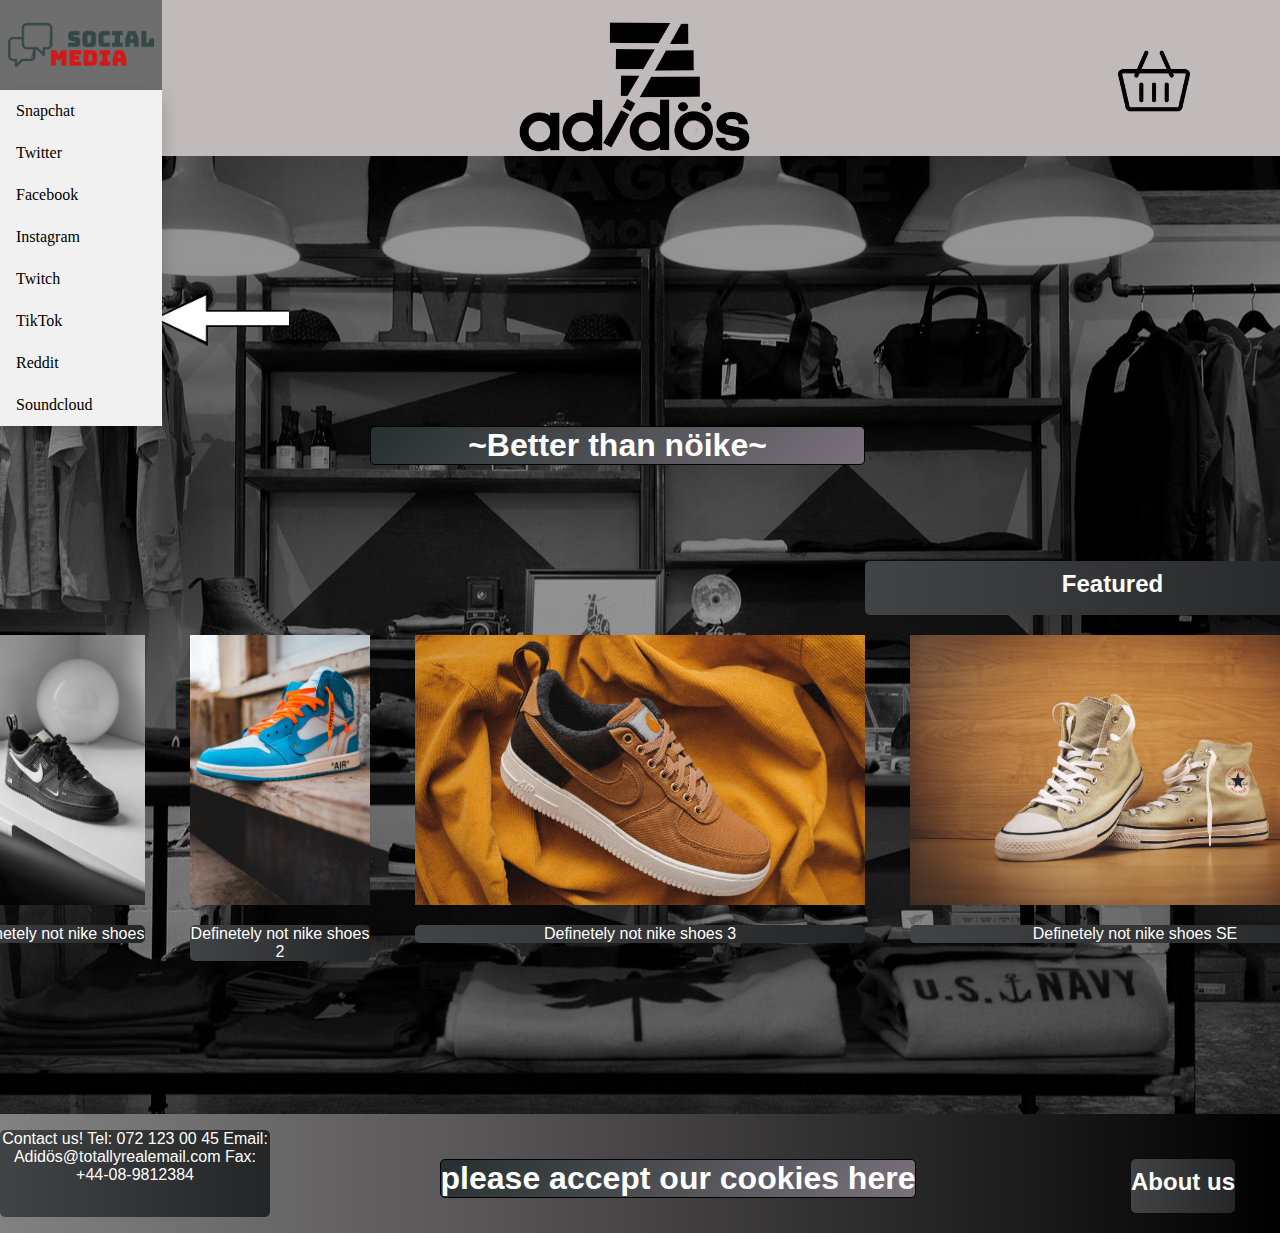
<file: index.html>
<!DOCTYPE html>
<html lang="en">
  <head>
    <meta charset="UTF-8" />
    <meta name="viewport" content="width=device-width, initial-scale=1.0" />
    <title>Adidös Index</title>
    <link rel="stylesheet" href="style.css" />
  </head>
  <body>
    <header>
      <div class="dropdown">
        <button class="dropbtn"></button>
        <div class="dropdown-content">
          <a href="https://www.snapchat.com/">Snapchat</a>
          <a href="https://twitter.com/home">Twitter</a>
          <a href="https://facebook.com/">Facebook</a>
          <a href="https://www.instagram.com/">Instagram</a>
          <a href="https://www.twitch.tv/">Twitch</a>
          <a href="https://www.tiktok.com/">TikTok</a>
          <a href="https://www.reddit.com/">Reddit</a>
          <a href="https://soundcloud.com/">Soundcloud</a>
        </div>
      </div>
      <a href="index.html"><img src="Pics/Adidös-Logo.png" alt="Adidös-Logo" width="270vh"></a>
      <a href="shopping_cart.html" class="B">
       <img src="Pics/shopping-cart.png" alt="shopping-cart" >
      </a>
    </header>
    <ul class="A">
      <li>
        <a href="clothes.html" class="C" ><h2 class="E">clothes</h2></a>
      </li>
      <li><img src="Pics/arrow.png" alt="pil vänster" class="F"></li>
      <li><h1>
        ~Better than nöike~
      </h1></li>
      <li><h2 class="C">Featured</h2></li>
      <li class="D"><a href="garment3.html"><img class="img1" src="Pics/DefNotNike shoes.jpg" alt="DefNotNike"></a><p>Definetely not nike shoes</p></li>
      <li class="D"><a href="garment4.html"><img class="img1" src="Pics/DefNotNike2 shoes.jpg" alt="DefNotNike2"></a><p>Definetely not nike shoes 2</p></li>
      <li class="D"><a href="garment5.html"><img class="img2" src="Pics/DefNotNike3 shoes.jpg" alt="DefNotNike3"></a><p class="p2">Definetely not nike shoes 3</p></li>
      <li class="D"><a href="garment6.html"><img class="img2" src="Pics/DefNotNike shoes  SE.jpg" alt="DefNotNike Special Edition"></a><p class="p2">Definetely not nike shoes SE</p></li>
    </ul>
    
    <footer>
      <p>
        Contact us!
        Tel: 072 123 00 45
        Email: Adidös@totallyrealemail.com 
        Fax: +44-08-9812384
      </p>
      <li><h1><a href="https://joyfoodsunshine.com/the-most-amazing-chocolate-chip-cookies/">please accept our cookies here</a></h1></li>
      <li><h2 class="D"><a href="aboutus.html">About us</a></h2></li>
    </footer>
  </body>
</html>
</file>
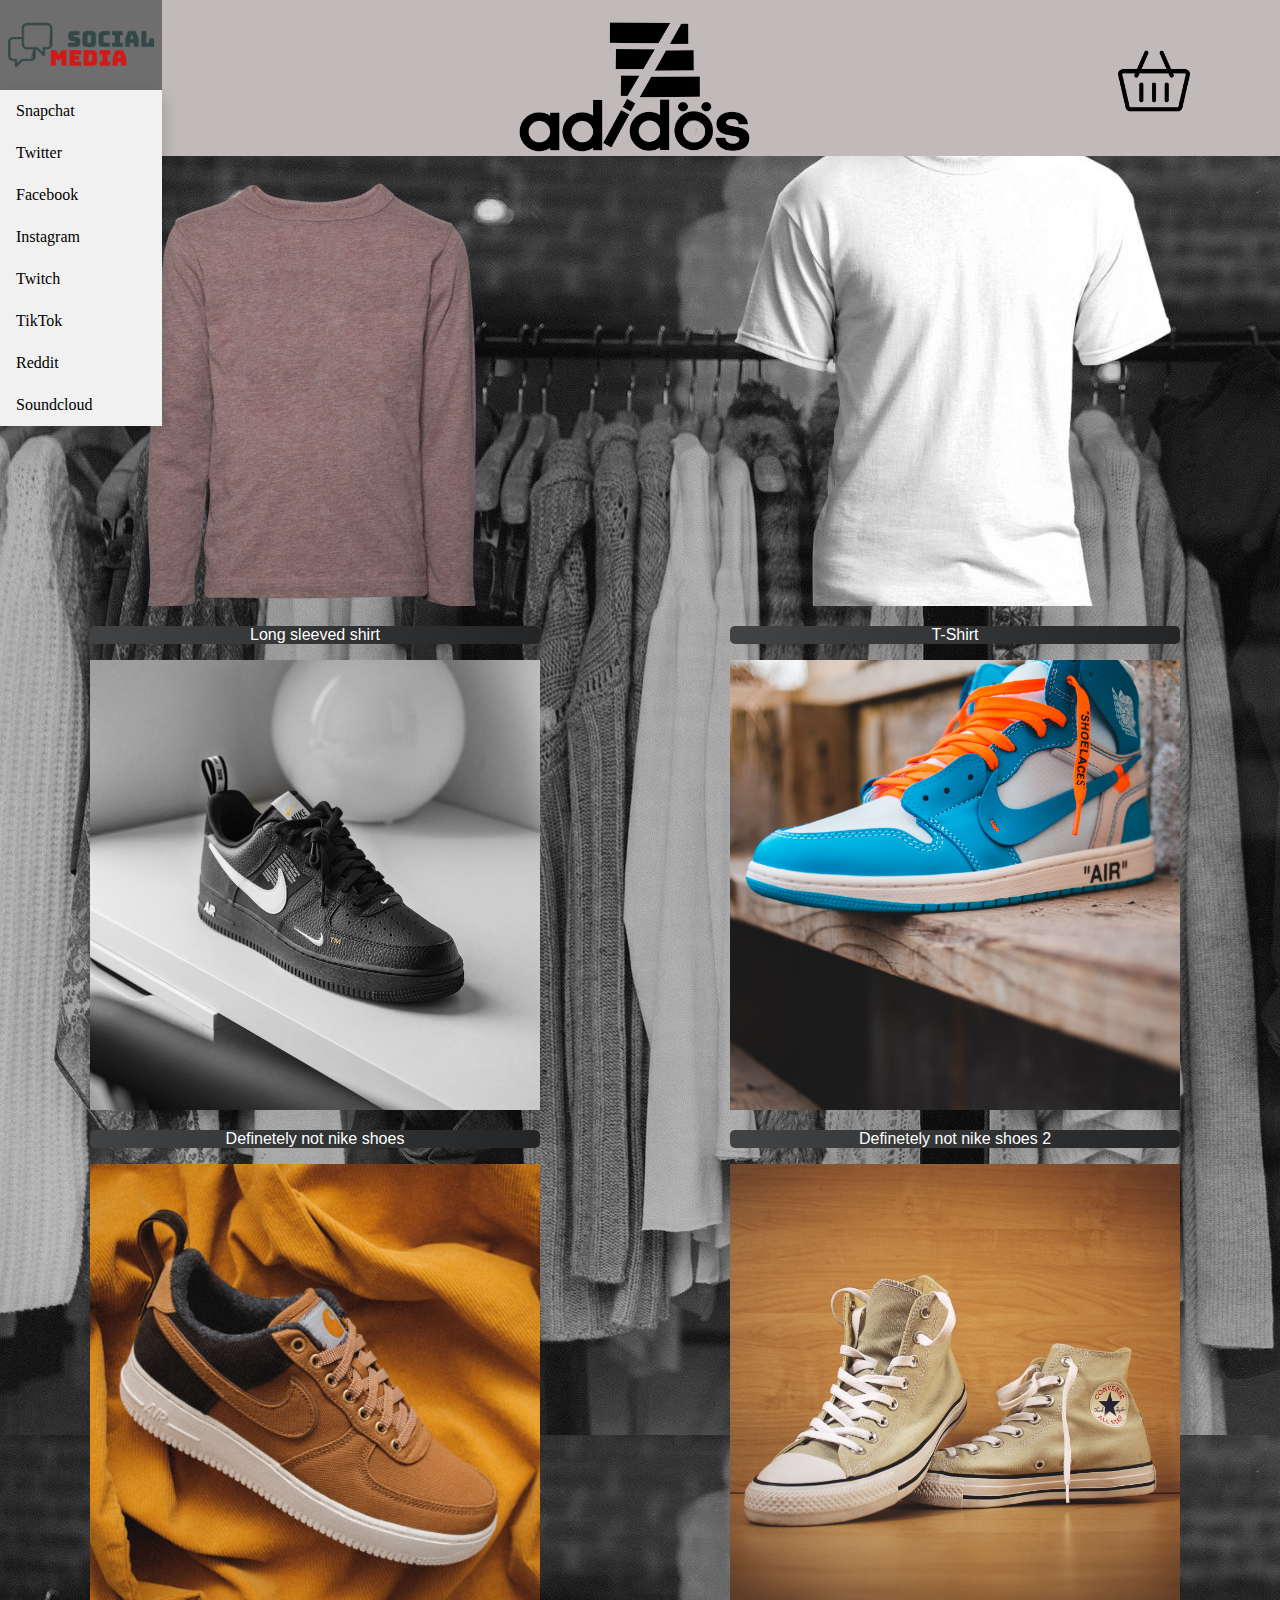
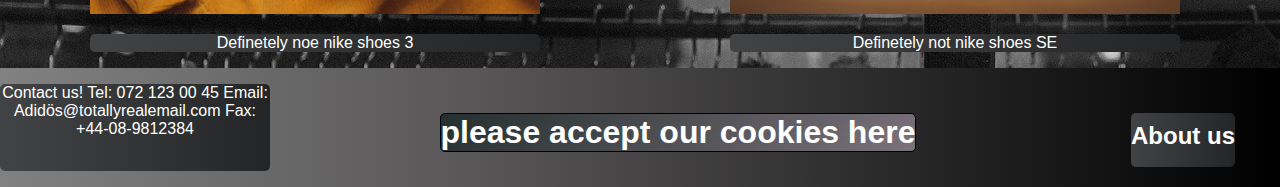
<file: clothes.html>
<!DOCTYPE html>
<html lang="en">
<head>
    <meta charset="UTF-8">
    <meta name="viewport" content="width=device-width, initial-scale=1.0">
    <title>Document</title>
    <link rel="stylesheet" href="style.css" />

</head>
<body>
    <header class="header2">
        <div class="dropdown">
            <button class="dropbtn"></button>
            <div class="dropdown-content">
                <a href="https://www.snapchat.com/">Snapchat</a>
                <a href="https://twitter.com/home">Twitter</a>
                <a href="https://facebook.com/">Facebook</a>
                <a href="https://www.instagram.com/">Instagram</a>
                <a href="https://www.twitch.tv/">Twitch</a>
                <a href="https://www.tiktok.com/">TikTok</a>
                <a href="https://www.reddit.com/">Reddit</a>
                <a href="https://soundcloud.com/">Soundcloud</a>
            </div>
        </div>
        <a href="index.html"><img src="Pics/Adidös-Logo.png" alt="Adidös-Logo" width="270vh"></a>
        <a href="shopping_cart.html" class="B">
            <img src="Pics/shopping-cart.png" alt="shopping-cart">
        </a>
    </header>
    <ul class="ul2">
        <li><a href="garment1.html"><img src="Pics/long sleve shirt.png" alt="Shirt"></a><p>Long sleeved shirt</p></li>
        <li><a href="garment2.html"><img src="Pics/T-shirt white.png" alt="T-shirt"></a><p>T-Shirt</p></li>
        <li><a href="garment3.html"><img src="Pics/DefNotNike shoes.jpg" alt="DefNotNike"></a><p>Definetely not nike shoes</p></li>
        <li><a href="garment4.html"><img src="Pics/DefNotNike2 shoes.jpg" alt="DefNotNike2"></a><p>Definetely not nike shoes 2</p></li>
        <li><a href="garment5.html"><img src="Pics/DefNotNike3 shoes.jpg" alt="DefNotNike3"></a><p>Definetely noe nike shoes 3</p></li>
        <li><a href="garment6.html"><img src="Pics/DefNotNike shoes  SE.jpg" alt="DefNotNike SE"></a><p>Definetely not nike shoes SE</p></li>
    </ul>
    <footer>
        <p>
            Contact us!
            Tel: 072 123 00 45
            Email: Adidös@totallyrealemail.com
            Fax: +44-08-9812384
        </p>
        <li>
            <h1><a href="https://joyfoodsunshine.com/the-most-amazing-chocolate-chip-cookies/">please accept our cookies
                    here</a></h1>
        </li>
        <li>
            <h2 class="D"><a href="aboutus.html">About us</a></h2>
        </li>
    </footer>
</body>
</html>
</file>
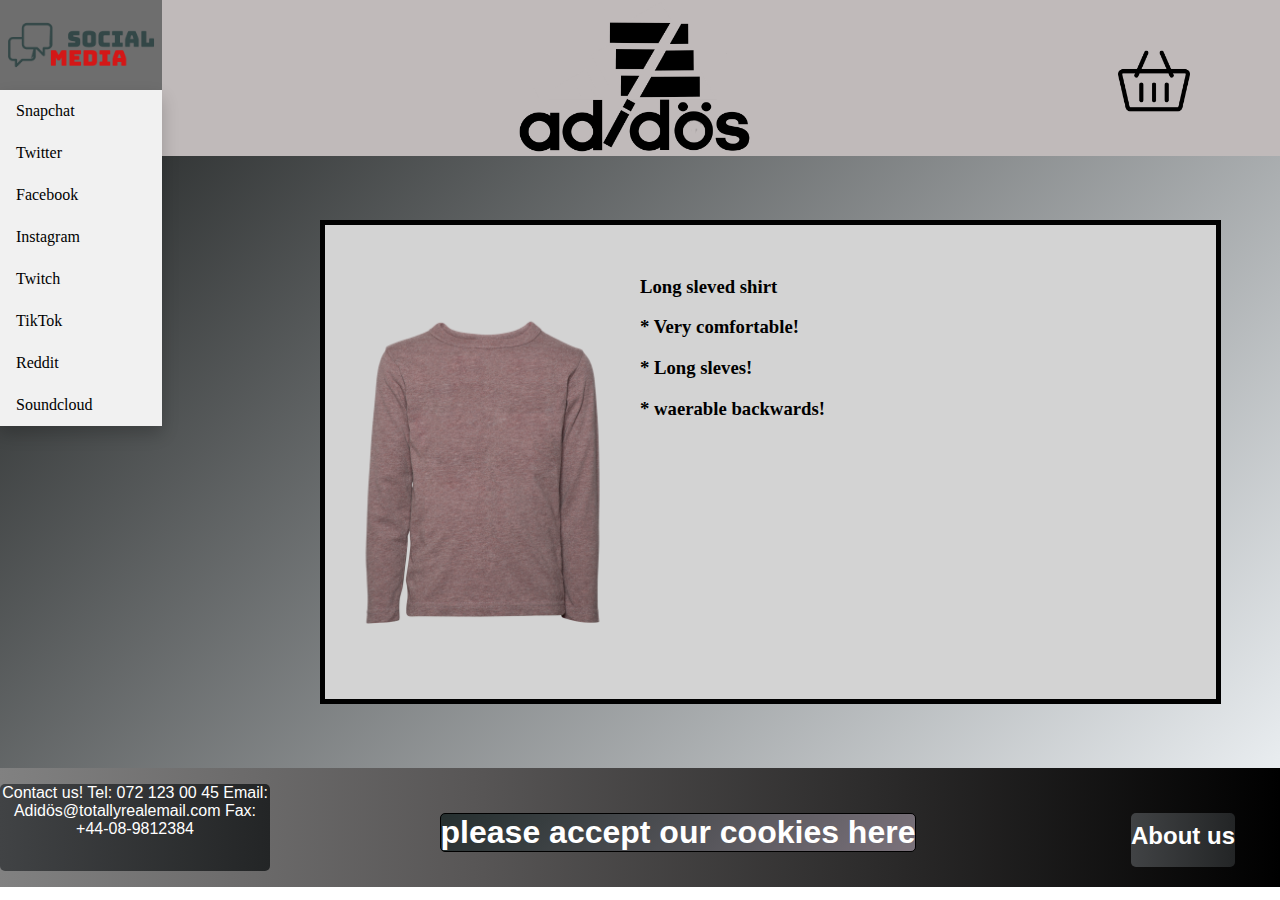
<file: garment1.html>
<!DOCTYPE html>
<html lang="en">
<head>
    <meta charset="UTF-8">
    <meta name="viewport" content="width=device-width, initial-scale=1.0">
    <title>Document</title>
    <link rel="stylesheet" href="style.css" />
    </head>

<body>
    <header>
        <div class="dropdown">
            <button class="dropbtn"></button>
            <div class="dropdown-content">
                <a href="https://www.snapchat.com/">Snapchat</a>
                <a href="https://twitter.com/home">Twitter</a>
                <a href="https://facebook.com/">Facebook</a>
                <a href="https://www.instagram.com/">Instagram</a>
                <a href="https://www.twitch.tv/">Twitch</a>
                <a href="https://www.tiktok.com/">TikTok</a>
                <a href="https://www.reddit.com/">Reddit</a>
                <a href="https://soundcloud.com/">Soundcloud</a>
            </div>
        </div>
        <a href="index.html"><img src="Pics/Adidös-Logo.png" alt="Adidös-Logo" width="270vh"></a>
        <a href="shopping_cart.html" class="B">
            <img src="Pics/shopping-cart.png" alt="shopping-cart">
        </a>
    </header>
    <div class="grmnt">
        <div class="frwk">
            <img src="Pics/long sleve shirt.png" alt="Long sleved shirt"> 
            <li><h3>Long sleved shirt</h3>
                <h3>* Very comfortable!</h3>
                <h3>* Long sleves!</h3>
                <h3>* waerable backwards!</h3>
            </li>
        </div>
    </div>
    <footer>
        <p>
            Contact us!
            Tel: 072 123 00 45
            Email: Adidös@totallyrealemail.com
            Fax: +44-08-9812384
        </p>
        <li>
            <h1><a href="https://joyfoodsunshine.com/the-most-amazing-chocolate-chip-cookies/">please accept our cookies
                    here</a></h1>
        </li>
        <li>
            <h2 class="D"><a href="aboutus.html">About us</a></h2>
        </li>
    </footer>
</body>
</html>
</file>
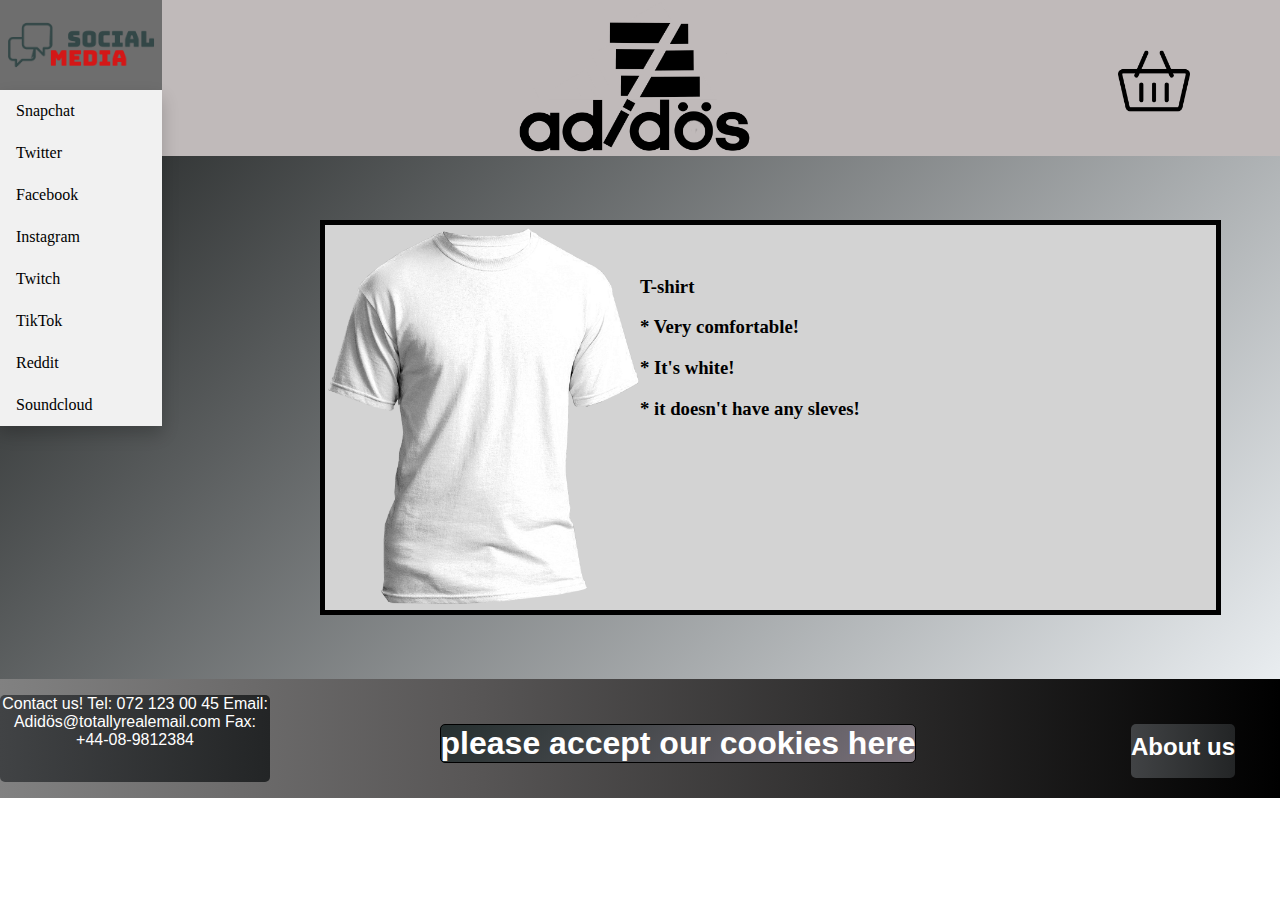
<file: garment2.html>
<!DOCTYPE html>
<html lang="en">
<head>
    <meta charset="UTF-8">
    <meta name="viewport" content="width=device-width, initial-scale=1.0">
    <title>Document</title>
    <link rel="stylesheet" href="style.css" />
    </head>

<body>
    <header>
        <div class="dropdown">
            <button class="dropbtn"></button>
            <div class="dropdown-content">
                <a href="https://www.snapchat.com/">Snapchat</a>
                <a href="https://twitter.com/home">Twitter</a>
                <a href="https://facebook.com/">Facebook</a>
                <a href="https://www.instagram.com/">Instagram</a>
                <a href="https://www.twitch.tv/">Twitch</a>
                <a href="https://www.tiktok.com/">TikTok</a>
                <a href="https://www.reddit.com/">Reddit</a>
                <a href="https://soundcloud.com/">Soundcloud</a>
            </div>
        </div>
        <a href="index.html"><img src="Pics/Adidös-Logo.png" alt="Adidös-Logo" width="270vh"></a>
        <a href="shopping_cart.html" class="B">
            <img src="Pics/shopping-cart.png" alt="shopping-cart">
        </a>
    </header>
    <div class="grmnt">
        <div class="frwk">
            <img src="Pics/T-shirt white.png" alt="T-shirt"> 
            <li><h3>T-shirt</h3>
                <h3>* Very comfortable!</h3>
                <h3>* It's white!</h3>
                <h3>* it doesn't have any sleves!</h3>
            </li>
        </div>
    </div>
    <footer>
        <p>
            Contact us!
            Tel: 072 123 00 45
            Email: Adidös@totallyrealemail.com
            Fax: +44-08-9812384
        </p>
        <li>
            <h1><a href="https://joyfoodsunshine.com/the-most-amazing-chocolate-chip-cookies/">please accept our cookies
                    here</a></h1>
        </li>
        <li>
            <h2 class="D"><a href="aboutus.html">About us</a></h2>
        </li>
    </footer>
</body>
</html>
</file>
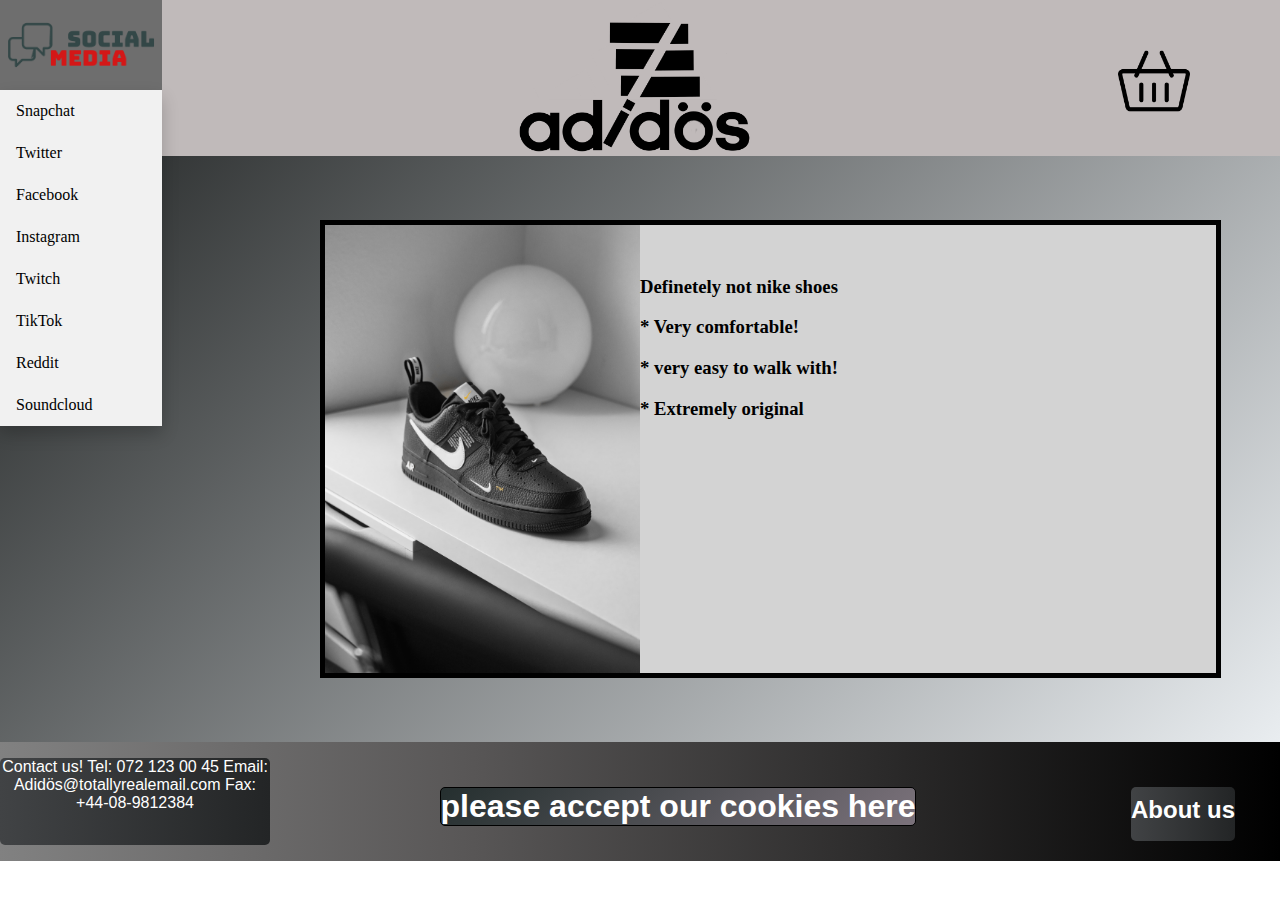
<file: garment3.html>
<!DOCTYPE html>
<html lang="en">
<head>
    <meta charset="UTF-8">
    <meta name="viewport" content="width=device-width, initial-scale=1.0">
    <title>Document</title>
    <link rel="stylesheet" href="style.css" />
    </head>

<body>
    <header>
        <div class="dropdown">
            <button class="dropbtn"></button>
            <div class="dropdown-content">
                <a href="https://www.snapchat.com/">Snapchat</a>
                <a href="https://twitter.com/home">Twitter</a>
                <a href="https://facebook.com/">Facebook</a>
                <a href="https://www.instagram.com/">Instagram</a>
                <a href="https://www.twitch.tv/">Twitch</a>
                <a href="https://www.tiktok.com/">TikTok</a>
                <a href="https://www.reddit.com/">Reddit</a>
                <a href="https://soundcloud.com/">Soundcloud</a>
            </div>
        </div>
        <a href="index.html"><img src="Pics/Adidös-Logo.png" alt="Adidös-Logo" width="270vh"></a>
        <a href="shopping_cart.html" class="B">
            <img src="Pics/shopping-cart.png" alt="shopping-cart">
        </a>
    </header>
    <div class="grmnt">
        <div class="frwk">
            <img src="Pics/DefNotNike shoes.jpg" alt="DefNotNikeshoes"> 
            <li><h3>Definetely not nike shoes</h3>
                <h3>* Very comfortable!</h3>
                <h3>* very easy to walk with!</h3>
                <h3>* Extremely original</h3>
        </li>
        </div>
    </div>
    <footer>
        <p>
            Contact us!
            Tel: 072 123 00 45
            Email: Adidös@totallyrealemail.com
            Fax: +44-08-9812384
        </p>
        <li>
            <h1><a href="https://joyfoodsunshine.com/the-most-amazing-chocolate-chip-cookies/">please accept our cookies
                    here</a></h1>
        </li>
        <li>
            <h2 class="D"><a href="aboutus.html">About us</a></h2>
        </li>
    </footer>
</body>
</html>
</file>
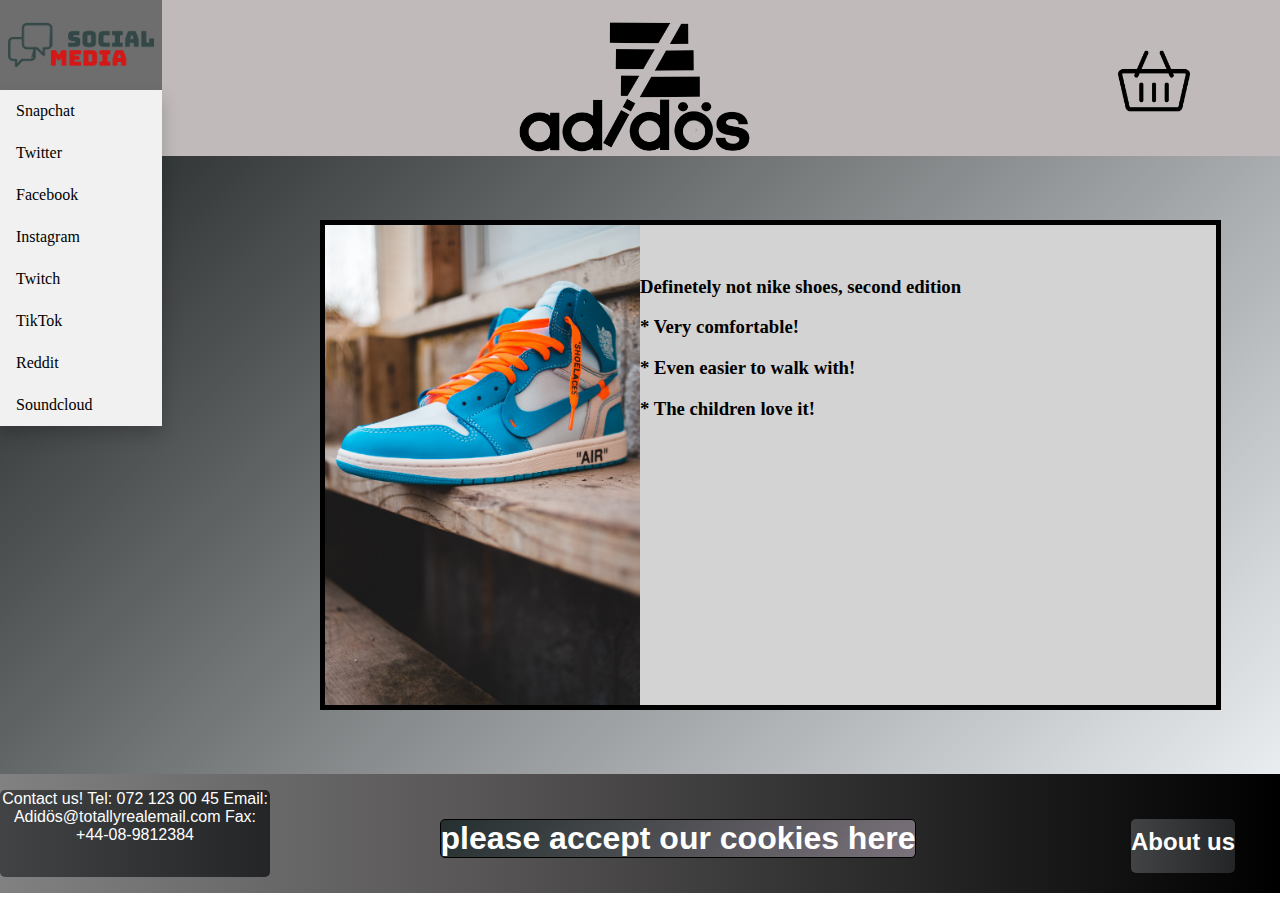
<file: garment4.html>
<!DOCTYPE html>
<html lang="en">
<head>
    <meta charset="UTF-8">
    <meta name="viewport" content="width=device-width, initial-scale=1.0">
    <title>Document</title>
    <link rel="stylesheet" href="style.css" />
    </head>

<body>
    <header>
        <div class="dropdown">
            <button class="dropbtn"></button>
            <div class="dropdown-content">
                <a href="https://www.snapchat.com/">Snapchat</a>
                <a href="https://twitter.com/home">Twitter</a>
                <a href="https://facebook.com/">Facebook</a>
                <a href="https://www.instagram.com/">Instagram</a>
                <a href="https://www.twitch.tv/">Twitch</a>
                <a href="https://www.tiktok.com/">TikTok</a>
                <a href="https://www.reddit.com/">Reddit</a>
                <a href="https://soundcloud.com/">Soundcloud</a>
            </div>
        </div>
        <a href="index.html"><img src="Pics/Adidös-Logo.png" alt="Adidös-Logo" width="270vh"></a>
        <a href="shopping_cart.html" class="B">
            <img src="Pics/shopping-cart.png" alt="shopping-cart">
        </a>
    </header>
    <div class="grmnt">
        <div class="frwk">
            <img src="Pics/DefNotNike2 shoes.jpg" alt="DefNotNike2"> 
            <li><h3>Definetely not nike shoes, second edition</h3>
                <h3>* Very comfortable!</h3>
                <h3>* Even easier to walk with!</h3>
                <h3>* The children love it!</h3>
            </li>
        </div>
    </div>
    <footer>
        <p>
            Contact us!
            Tel: 072 123 00 45
            Email: Adidös@totallyrealemail.com
            Fax: +44-08-9812384
        </p>
        <li>
            <h1><a href="https://joyfoodsunshine.com/the-most-amazing-chocolate-chip-cookies/">please accept our cookies
                    here</a></h1>
        </li>
        <li>
            <h2 class="D"><a href="aboutus.html">About us</a></h2>
        </li>
    </footer>
</body>
</html>
</file>
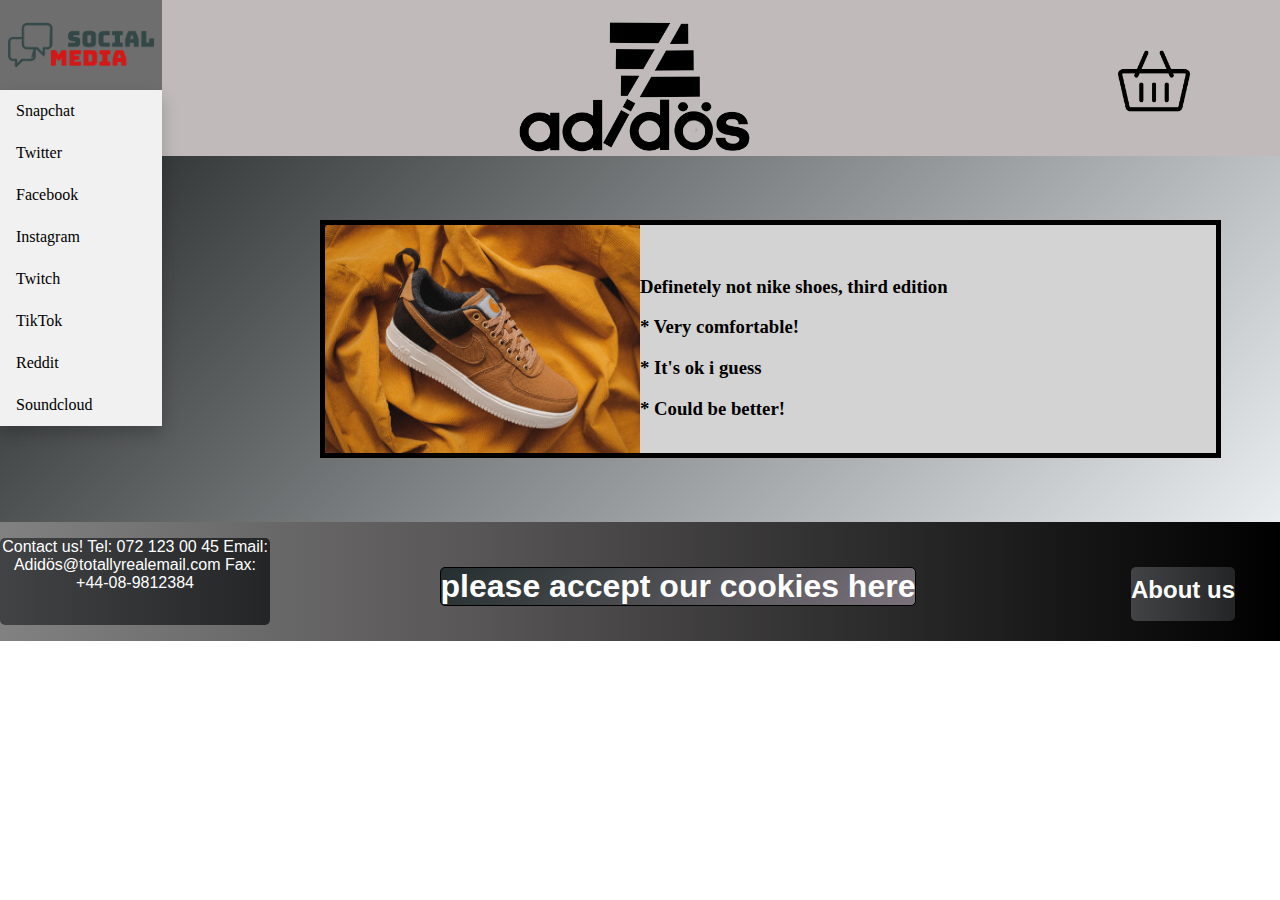
<file: garment5.html>
<!DOCTYPE html>
<html lang="en">
<head>
    <meta charset="UTF-8">
    <meta name="viewport" content="width=device-width, initial-scale=1.0">
    <title>Document</title>
    <link rel="stylesheet" href="style.css" />
    </head>

<body>
    <header>
        <div class="dropdown">
            <button class="dropbtn"></button>
            <div class="dropdown-content">
                <a href="https://www.snapchat.com/">Snapchat</a>
                <a href="https://twitter.com/home">Twitter</a>
                <a href="https://facebook.com/">Facebook</a>
                <a href="https://www.instagram.com/">Instagram</a>
                <a href="https://www.twitch.tv/">Twitch</a>
                <a href="https://www.tiktok.com/">TikTok</a>
                <a href="https://www.reddit.com/">Reddit</a>
                <a href="https://soundcloud.com/">Soundcloud</a>
            </div>
        </div>
        <a href="index.html"><img src="Pics/Adidös-Logo.png" alt="Adidös-Logo" width="270vh"></a>
        <a href="shopping_cart.html" class="B">
            <img src="Pics/shopping-cart.png" alt="shopping-cart">
        </a>
    </header>
    <div class="grmnt">
        <div class="frwk">
            <img src="Pics/DefNotNike3 shoes.jpg" alt="DefNotNike3"> 
            <li><h3>Definetely not nike shoes, third edition</h3>
                <h3>* Very comfortable!</h3>
                <h3>* It's ok i guess</h3>
                <h3>* Could be better!</h3>
            </li>
        </div>
    </div>
    <footer>
        <p>
            Contact us!
            Tel: 072 123 00 45
            Email: Adidös@totallyrealemail.com
            Fax: +44-08-9812384
        </p>
        <li>
            <h1><a href="https://joyfoodsunshine.com/the-most-amazing-chocolate-chip-cookies/">please accept our cookies
                    here</a></h1>
        </li>
        <li>
            <h2 class="D"><a href="aboutus.html">About us</a></h2>
        </li>
    </footer>
</body>
</html>
</file>
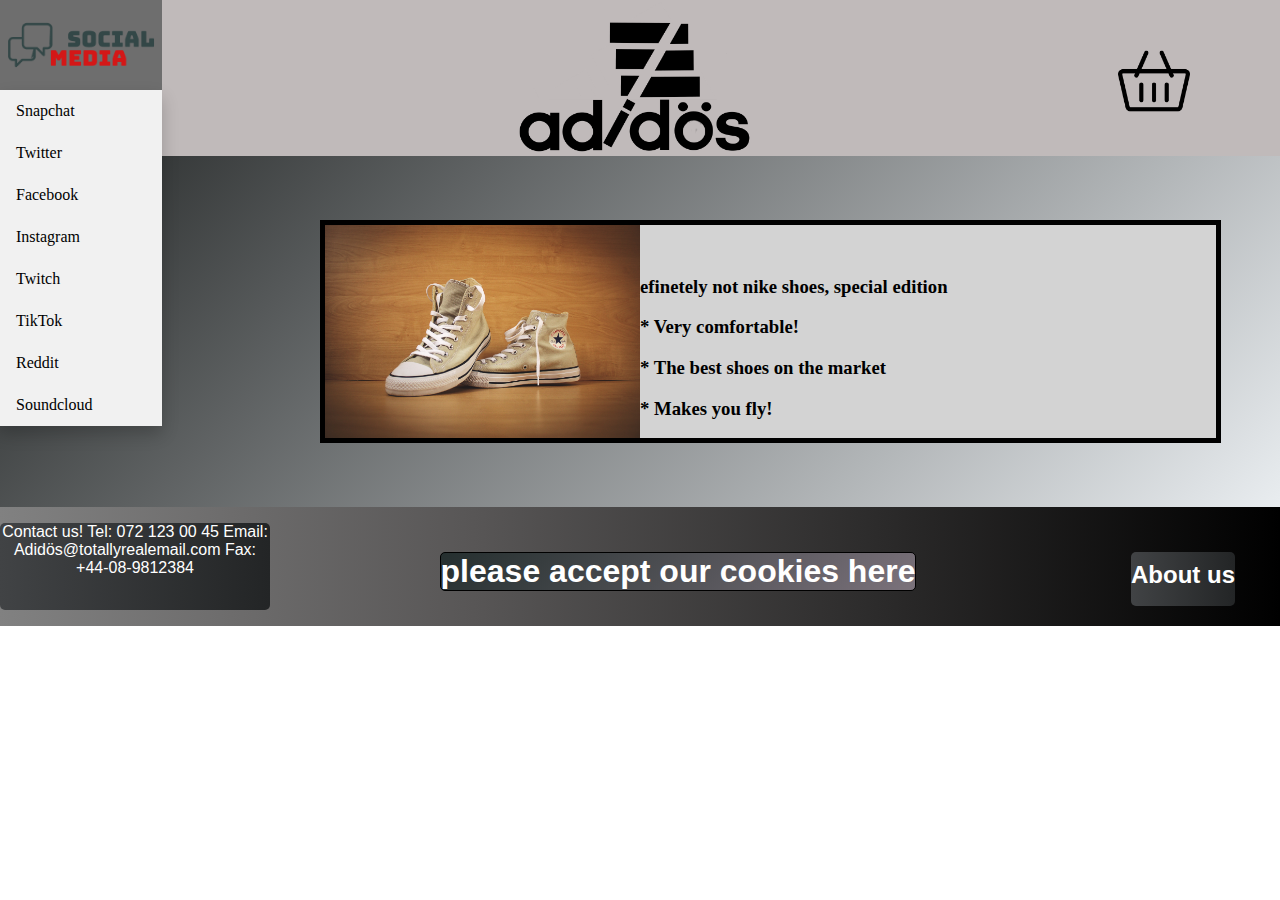
<file: garment6.html>
<!DOCTYPE html>
<html lang="en">
<head>
    <meta charset="UTF-8">
    <meta name="viewport" content="width=device-width, initial-scale=1.0">
    <title>Document</title>
    <link rel="stylesheet" href="style.css" />
    </head>

<body>
    <header>
        <div class="dropdown">
            <button class="dropbtn"></button>
            <div class="dropdown-content">
                <a href="https://www.snapchat.com/">Snapchat</a>
                <a href="https://twitter.com/home">Twitter</a>
                <a href="https://facebook.com/">Facebook</a>
                <a href="https://www.instagram.com/">Instagram</a>
                <a href="https://www.twitch.tv/">Twitch</a>
                <a href="https://www.tiktok.com/">TikTok</a>
                <a href="https://www.reddit.com/">Reddit</a>
                <a href="https://soundcloud.com/">Soundcloud</a>
            </div>
        </div>
        <a href="index.html"><img src="Pics/Adidös-Logo.png" alt="Adidös-Logo" width="270vh"></a>
        <a href="shopping_cart.html" class="B">
            <img src="Pics/shopping-cart.png" alt="shopping-cart">
        </a>
    </header>
    <div class="grmnt">
        <div class="frwk">
            <img src="Pics/DefNotNike shoes  SE.jpg" alt="DefNotNike Special edition"> 
            <li><h3>efinetely not nike shoes, special edition</h3>
                <h3>* Very comfortable!</h3>
                <h3>* The best shoes on the market</h3>
                <h3>* Makes you fly!</h3>
            </li>
        </div>
    </div>
    <footer>
        <p>
            Contact us!
            Tel: 072 123 00 45
            Email: Adidös@totallyrealemail.com
            Fax: +44-08-9812384
        </p>
        <li>
            <h1><a href="https://joyfoodsunshine.com/the-most-amazing-chocolate-chip-cookies/">please accept our cookies
                    here</a></h1>
        </li>
        <li>
            <h2 class="D"><a href="aboutus.html">About us</a></h2>
        </li>
    </footer>
</body>
</html>
</file>
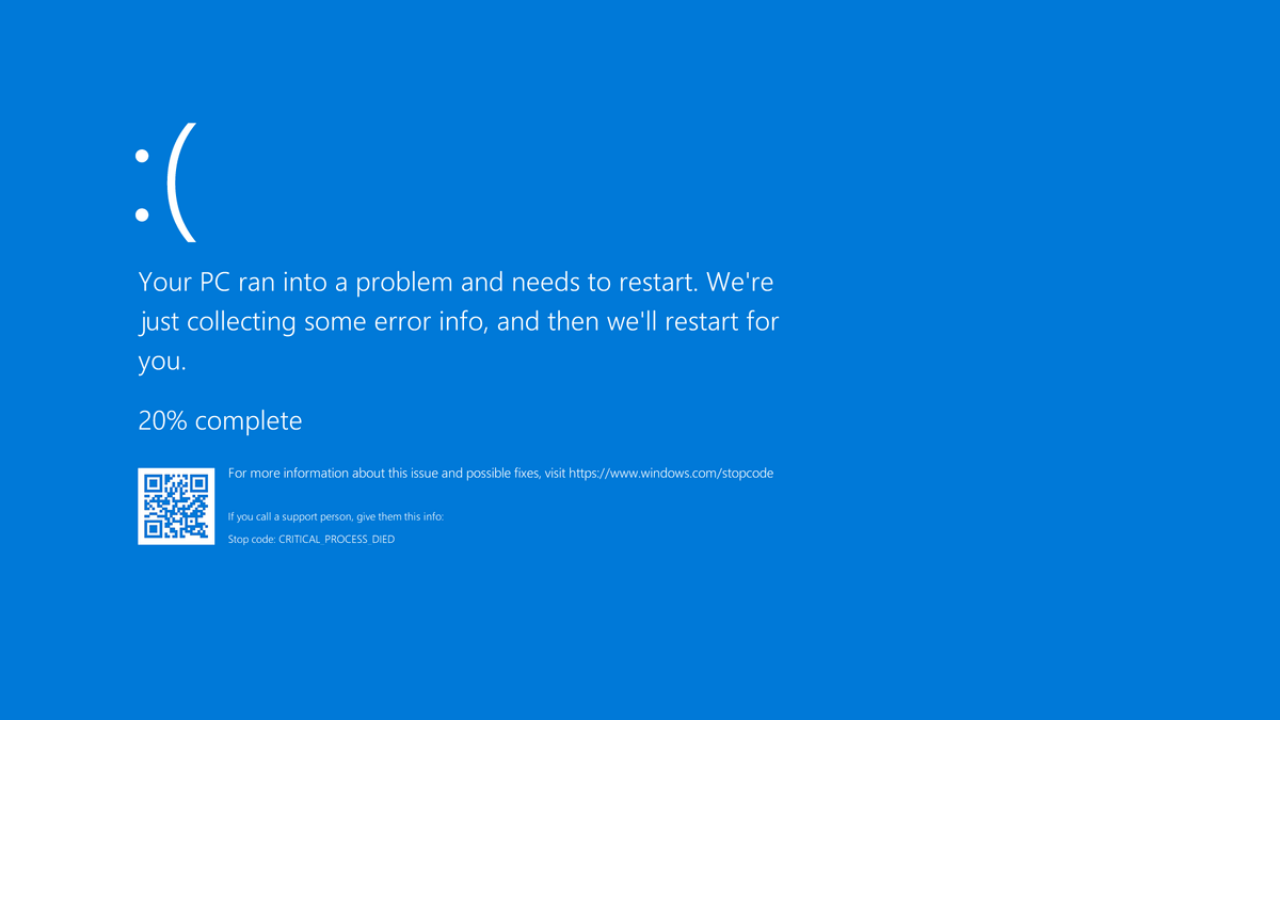
<file: shopping_cart.html>
<!DOCTYPE html>
<html lang="en">
<head>
    <meta charset="UTF-8">
    <meta name="viewport" content="width=device-width, initial-scale=1.0">
    <title>Document</title>
    <link rel="stylesheet" href="style.css" />

</head>
<body>
    <div class="img3">
        <img class= "img3" src="Pics/BSOD.png" alt=":/">
    </div>
</body>
</html>
</file>
<file: style.css>
a {
  text-decoration: none;
}
header {
  display: flex;
  width: 100%;
  flex-direction: row;
  justify-content: space-between;
  background-color: rgb(192, 186, 186);
}
footer {
  display: flex;
  width: 100%;
  flex-direction: row;
  justify-content: space-between;
  background: rgb(129, 129, 129);
  background: linear-gradient(
    90deg,
    rgba(129, 129, 129, 1) 0%,
    rgba(88, 86, 86, 1) 37%,
    rgba(0, 0, 0, 1) 100%
  );
}
footer h1 {
  margin-top: 5vh;
}
footer h2 {
  margin-left: 0px;
  margin-top: 5vh;
  margin-right: 5vh;
}
footer p {
  width: 30vh;
}
footer li {
  margin-left: 0px;
  list-style: none;
}
footer a {
  text-decoration: none;
  color: white;
}
.img1 {
  width: 20vh;
  height: 30vh;
  object-fit: cover;
}
.img2 {
  width: 50vh;
  height: 30vh;
  object-fit: cover;
}
.img3 {
  width: 100%;
  height: 100%;
  object-fit: cover;
}
h1 {
  font: bolder;
  color: white;
  border: solid;
  border-color: black;
  border-width: thin;
  text-align: center;
  border-radius: 5px;
  background-color: #252f2f;
  margin-top: 30vh;
  background-image: linear-gradient(135deg, #252f2f 0%, #7b727b 100%);
  font-family: Arial, Helvetica, sans-serif;
}
h2 {
  margin-right: 0px;
  margin-top: 15vh;
  font: bolder;
  border: none;
  height: 5vh;
  padding-top: 1vh;
  padding-bottom: 0px;
  text-align: center;
  vertical-align: center;
  color: white;
  border-radius: 5px;
  background: #232526; /* fallback for old browsers */
  background: -webkit-linear-gradient(
    to right,
    #414345,
    #232526
  ); /* Chrome 10-25, Safari 5.1-6 */
  background: linear-gradient(
    to right,
    #414345,
    #232526
  ); /* W3C, IE 10+/ Edge, Firefox 16+, Chrome 26+, Opera 12+, Safari 7+ */
  font-family: Arial, Helvetica, sans-serif;
}
p {
  color: white;
  border: none;
  border-radius: 5px;
  background: #232526; /* fallback for old browsers */
  background: -webkit-linear-gradient(
    to right,
    #414345,
    #232526
  ); /* Chrome 10-25, Safari 5.1-6 */
  background: linear-gradient(to right, #414345, #232526);
  width: 20vh;
  text-align: center;
  font-family: Arial, Helvetica, sans-serif;
}
.p2 {
  color: white;
  border: none;
  border-radius: 5px;
  background: #232526; /* fallback for old browsers */
  background: -webkit-linear-gradient(
    to right,
    #414345,
    #232526
  ); /* Chrome 10-25, Safari 5.1-6 */
  background: linear-gradient(to right, #414345, #232526);
  width: 50vh;
  text-align: center;
}
body {
  margin: 0px;
}
ul {
  display: grid;
  list-style: none;
  background-image: url(Pics/Store.png);
  margin: 0px;
  padding: 0px;
  grid-template-columns: 0.5fr 0.5fr 1fr 1fr;
  grid-template-rows: 1fr 1fr;
}

.ul2 {
  display: grid;
  list-style: none;
  object-fit: cover;
  height: 100%;
  background-image: url(Pics/Tops.png);
  margin: 0px;
  padding: 0px;
  grid-template-columns: 1fr 1fr;
  grid-template-rows: 1fr 1fr 1fr;
}
.ul2 img {
  width: 50vh;
  height: 50vh;
  object-fit: cover;
  margin-left: 10vh;
  margin-right: 10vh;
}
.ul2 p {
  margin-left: 10vh;
  margin-right: 10vh;
  width: 50vh;
}
.ul3 {
  display: grid;
  list-style: none;
  object-fit: cover;
  height: 100%;
  background-image: url(Pics/aboutus.png);
  background-position: 40% 60%;
  margin: 0px;
  padding: 0px;
  grid-template-columns: 1fr 1fr 1fr;
  grid-template-rows: 1fr 1fr;
}
.ul3 li {
  width: 100%;
}
.ul3 p {
  width: 100%;
  margin: 0px;
  margin-top: 10vh;
}
.ul3 h1 {
  grid-column: 1 / span 3;
  width: 50%;
  margin-left: 25%;
  height: 6vh;
}
.ul3 .C {
  margin-top: 0px;
  grid-column: 1/3 span;
  width: 50%;
  margin-left: 25%;
}
.ul3 img {
  width: 100%;
}

.grmnt{
  display: grid;
  background-color: #e9edf0;
  background-image: linear-gradient(315deg, #e9edf0 0%, #232626 100%);
}
.grmnt img{
  width: 50%;
  border: solid thick;
  background-color: lightgray;
  border-right: none;
  margin-top: 10%;
  margin-left: 50%;
  margin-bottom: 10%;
  padding-right: 10%;
}
.frwk{
  display: grid;
  grid-template-columns: 1fr 1fr;
  grid-template-rows: 1fr;  
}
.frwk li{
  list-style: none;
  color: #000000;
  border: solid thick black;
  background-color: lightgray;
  background-image: none;
  border-left: none;
  padding: 0vh;
  margin-left: 0vh;
  margin-top: 10%;
  padding-top: 5%; 
  margin-bottom: 10%;
  width: 90%;
  text-align: start;
}
.A {
  display: grid;
  width: 100%;
  height: 100%;
  justify-content: center;
  background-position: center;
}
.B {
  display: flex;
  margin-right: 10vh;
  margin-top: 5vh;
  height: 8vh;
  border-radius: 10px;
  border-color: #000000;
  border: hidden;
}
.B img {
  width: 8vh;
  height: 8vh;
}
.B :hover {
  background-color: rgb(110, 110, 110);
}

.C {
  margin-top: 45vh;
}
.D {
  margin-left: 5vh;
}
.E {
  border: solid black;
}
.F {
  width: 15vh;
  margin-top: 15vh;
  margin-left: 1vh;
}

.dropdown {
  position: relative;
  display: inline-block;
  height: 10vh;
}

.dropbtn {
  background-image: url(Pics/Social\ Media.png);
  background-size: cover;
  background-position: center;
  background-color: rgb(192, 186, 186);
  min-width: 18vh;
  height: 10vh;
  color: white;
  padding: 16px;
  font-size: 16px;
  border: none;
}

.dropdown-content {
  display: none;
  position: absolute;
  background-color: #f1f1f1;
  min-width: 18vh;
  box-shadow: 0px 8px 16px 0px rgba(0, 0, 0, 0.2);
  z-index: 1;
}

.dropdown-content :hover {
  background-color: rgb(110, 110, 110);
}

.dropdown-content a {
  color: rgb(0, 0, 0);
  padding: 12px 16px;
  text-decoration: none;
  display: block;
}

.dropdown-content a :hover {
  color: #ffffff;
  background-color: rgb(255, 255, 255);
}

.dropdown:hover .dropdown-content {
  display: block;
}

.dropdown:hover .dropbtn {
  background-color: rgb(110, 110, 110);
}
@media (max-width: 1185px) {
  .img1 {
    margin-top: 10vh;
    width: 20vh;
    object-fit: cover;
  }
  .img2 {
    width: 30vh;
    object-fit: cover;
  }
  .img3 {
    width: 100%;
    height: 100%;
    object-fit: c over;
  }
  p {
    color: white;
    border: none;
    border-radius: 5px;
    background: #232526; /* fallback for old browsers */
    background: -webkit-linear-gradient(
      to right,
      #414345,
      #232526
    ); /* Chrome 10-25, Safari 5.1-6 */
    background: linear-gradient(to right, #414345, #232526);
    width: 20vh;
    text-align: center;
    font-family: Arial, Helvetica, sans-serif;
    margin-left: 5vh;
  }
  .p2 {
    color: white;
    border: none;
    border-radius: 5px;
    background: #232526; /* fallback for old browsers */
    background: -webkit-linear-gradient(
      to right,
      #414345,
      #232526
    ); /* Chrome 10-25, Safari 5.1-6 */
    background: linear-gradient(to right, #414345, #232526);
    width: 30vh;
    text-align: center;
  }
  @media (max-width: 1070px) {
    .D {
      margin-right: 0px;
    }
  }
  @media (max-width: 940px) {
    ul {
      display: grid;
      list-style: none;
      background-image: url(Pics/Store.png);
      margin: 0px;
      padding: 0px;
      grid-template-columns: 1fr 1fr 1fr;
      grid-template-rows: 1fr 1fr 1fr;
    }
    .A {
      display: grid;
      width: 100%;
      height: 100%;
      justify-content: center;
      background-position: center;
    }
    .C {
      margin-top: 0vh;
    }
    .ul2 {
      grid-template-columns: 1fr;
      grid-template-rows: 1fr 1fr 1fr;
    }
    .ul2 li {
      margin-left: 25%;
      margin-right: 25%;
    }
  }
  @media (max-width: 835px) {
    ul img {
      width: 30vh;
    }
    .ul2 li {
      width: 50vh;
      margin-left: 25%;
      margin-right: 0px;
    }
    h1 {
      width: 20vh;
    }
    p {
      width: 20vh;
      margin: 0vh;
    }
    footer p {
      margin-top: 5vh;
      height: 15vh;
    }
    footer h1 {
      width: 30vh;
    }
    footer h2 {
      margin-left: 0px;
    }
  }
  @media (max-width: 670px) {
    ul img {
      width: 30vh;
    }
    .ul2 li {
      margin-left: 10%;
    }
    h1 {
      width: 20vh;
    }
    p {
      margin: 0vh;
    }
    ul {
      display: grid;
      list-style: none;
      background-image: url(Pics/Store.png);
      margin: 0px;
      padding: 0px;
      grid-template-columns: 1fr 1fr;
      grid-template-rows: 1fr 1fr 1fr;
    }
    ul h1 {
      margin-top: 2vh;
      width: 100%;
    }
    .C {
      margin-bottom: 0px;
      margin-top: 40vh;
    }
  }

  @media (max-width: 520px) {
    .B {
      margin-right: 5vh;
      margin-left: 5vh;
    }
    .dropbtn {
      width: 100%;
      margin: 0px;
    }
    .ul2 li {
      margin-left: 5%;
    }
    .ul3 {
      display: grid;
      list-style: none;
      object-fit: cover;
      height: 100%;
      background-image: url(Pics/aboutus.png);
      background-position: 40% 60%;
      margin: 0px;
      padding: 0px;
      grid-template-columns: 1fr;
      grid-template-rows: 1fr 1fr;
    }
    @media (max-width: 510px) {
      header {
        display: flex;
        justify-content: center;
      }
      .B {
        display: none;
      }
      .dropbtn {
        display: none;
      }
      .D {
        display: grid;
        margin-left: 0px;
      }
      .ul2 li {
        margin-left: 0px;
      }
    }
    @media (max-width: 472px) {
      .ul2 img {
        width: 20vh;
        height: 30vh;
        margin-right: 0px;
      }
      .ul2 p {
        width: 20vh;
        margin-right: 0px;
      }
      .ul2 li {
        margin-left: 15%;
      }
      p {
        width: 20vh;
      }
      footer h1 {
        display: none;
      }
    }
    @media (max-width: 400px) {
      ul {
        grid-template-columns: 1fr;
        grid-template-rows: 1fr 1fr 1fr;
      }
      .ul2 {
        grid-template-columns: 1fr 1fr;
        grid-template-rows: 1fr 1fr 1fr;
      }
      .F {
        display: none;
      }
      .ul2 li {
        margin-left: 0px;
        width: 20vh;
      }
      .ul2 img {
        margin: 0px;
      }
      .ul2 p {
        margin: 0px;
      }
    }
    @media (max-width: 380px) {
      .B {
        height: 5vh;
        width: 5vh;
      }
      .dropbtn {
        height: 5vh;
        width: 5vh;
      }
      footer p {
        margin-top: 0px;
        height: 18vh;
        width: 20vh;
      }
    }
  }
}
</file>
